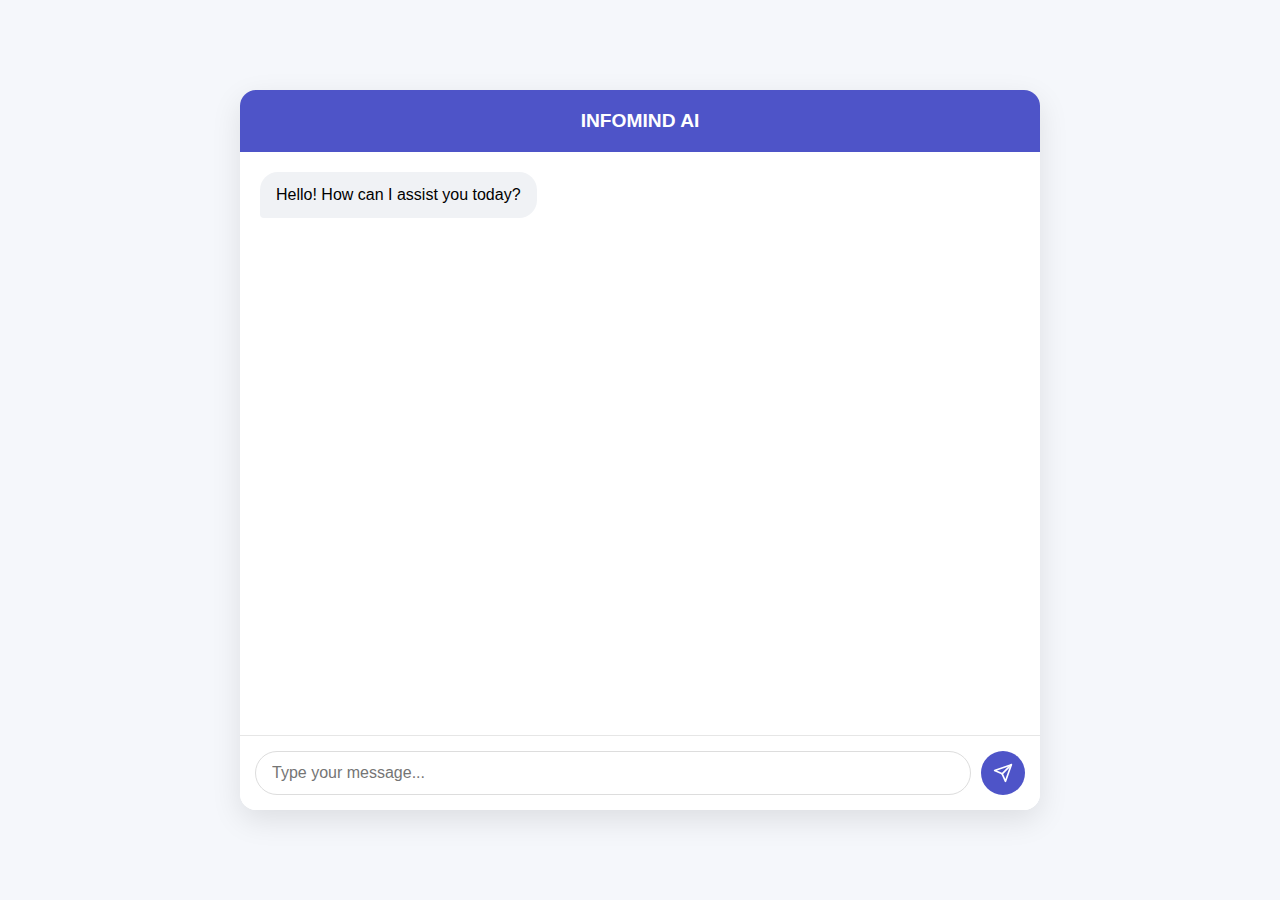
<file: api/frontend/index.html>
<!DOCTYPE html>
<html lang="en">

<head>
    <meta charset="UTF-8">
    <meta name="viewport" content="width=device-width, initial-scale=1.0">
    <title>Simple Chat Bot</title>
    <link rel="stylesheet" href="style.css">
</head>

<body>
    <div class="chat-container">
        <div class="chat-header">
            INFOMIND AI
        </div>
        <div class="chat-messages" id="chat-messages">
            <div class="message assistant-message">
                Hello! How can I assist you today?
            </div>
        </div>
        <div class="typing-indicator" id="typing-indicator">
            <span></span>
            <span></span>
            <span></span>
        </div>
        <div class="input-container">
            <input type="text" id="user-input" placeholder="Type your message..." autocomplete="off">
            <button id="send-button" title="Send">
                <svg width="20" height="20" viewBox="0 0 24 24" fill="none" xmlns="http://www.w3.org/2000/svg">
                    <path d="M22 2L11 13" stroke="white" stroke-width="2" stroke-linecap="round"
                        stroke-linejoin="round" />
                    <path d="M22 2L15 22L11 13L2 9L22 2Z" stroke="white" stroke-width="2" stroke-linecap="round"
                        stroke-linejoin="round" />
                </svg>
            </button>
        </div>
    </div>
    <script src="script.js"></script>
</body>

</html>
</file>
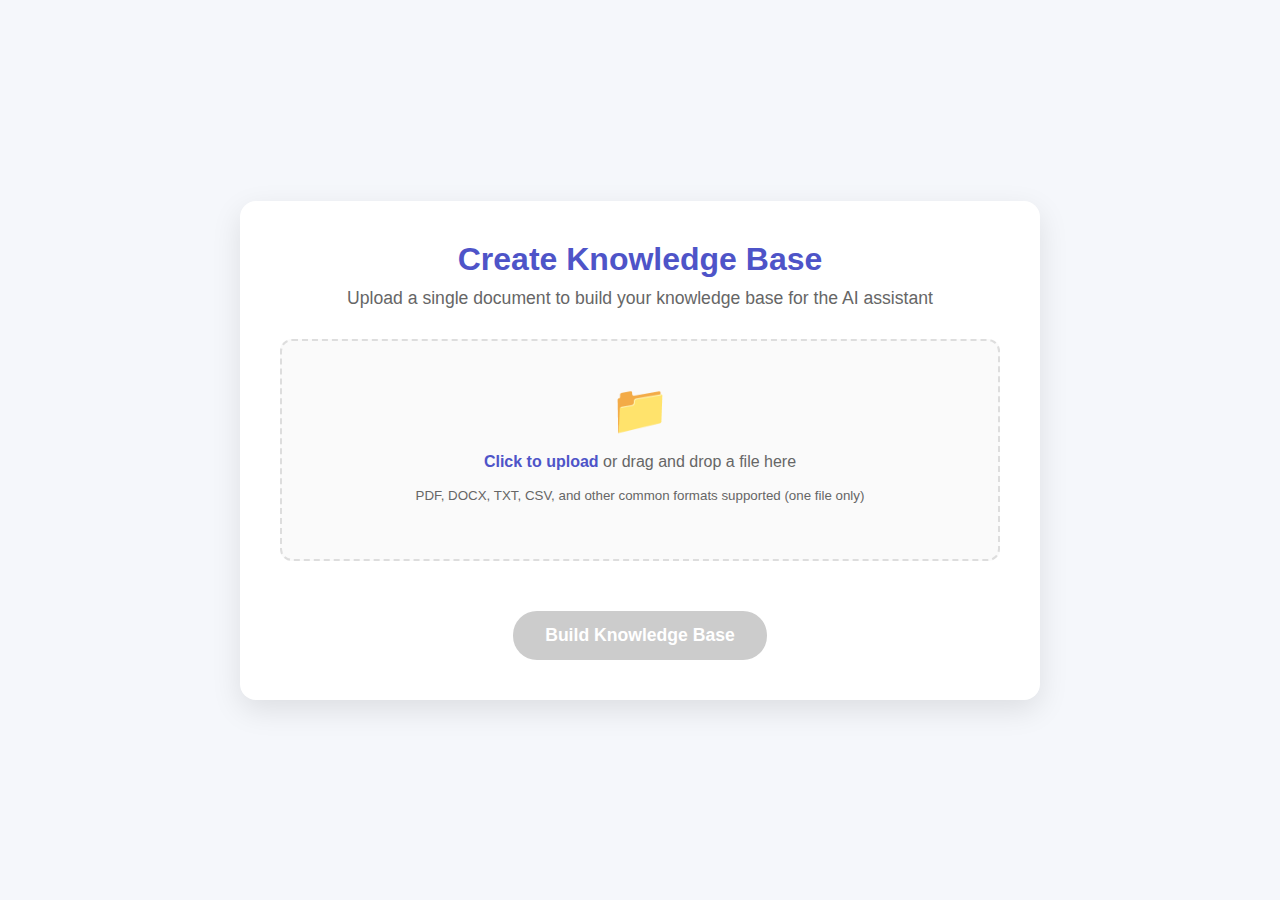
<file: api/frontend/upload.html>
<!DOCTYPE html>
<html lang="en">

<head>
    <meta charset="UTF-8">
    <meta name="viewport" content="width=device-width, initial-scale=1.0">
    <title>Knowledge Base File Upload</title>
    <style>
        * {
            margin: 0;
            padding: 0;
            box-sizing: border-box;
            font-family: 'Segoe UI', Tahoma, Geneva, Verdana, sans-serif;
        }

        body {
            background-color: #f5f7fb;
            display: flex;
            justify-content: center;
            align-items: center;
            min-height: 100vh;
            padding: 20px;
        }

        .upload-container {
            width: 100%;
            max-width: 800px;
            background-color: white;
            border-radius: 16px;
            box-shadow: 0 10px 30px rgba(0, 0, 0, 0.1);
            padding: 40px;
            text-align: center;
        }

        .upload-header {
            color: #333;
            margin-bottom: 30px;
        }

        .upload-header h1 {
            font-size: 2rem;
            font-weight: 600;
            margin-bottom: 10px;
            color: #4e54c8;
        }

        .upload-header p {
            color: #666;
            font-size: 1.1rem;
        }

        .upload-area {
            border: 2px dashed #ddd;
            border-radius: 12px;
            padding: 40px;
            margin: 30px 0;
            cursor: pointer;
            transition: all 0.3s ease;
            background-color: #fafafa;
        }

        .upload-area:hover {
            border-color: #4e54c8;
            background-color: #f0f4ff;
        }

        .upload-area.drag-over {
            border-color: #4e54c8;
            background-color: #e8f0ff;
        }

        .upload-icon {
            font-size: 48px;
            color: #aaa;
            margin-bottom: 15px;
        }

        .upload-text {
            color: #666;
            margin-bottom: 15px;
        }

        .upload-text strong {
            color: #4e54c8;
        }

        .file-input {
            display: none;
        }

        .selected-file {
            margin: 30px 0;
            text-align: left;
            border: 1px solid #eee;
            border-radius: 8px;
            padding: 15px;
            background-color: #f9f9f9;
            display: none;
        }

        .file-item {
            display: flex;
            align-items: center;
            padding: 10px;
            background-color: white;
            border-radius: 6px;
            border-left: 3px solid #4e54c8;
        }

        .file-icon {
            color: #4e54c8;
            margin-right: 12px;
            font-size: 18px;
        }

        .file-name {
            flex: 1;
            font-size: 0.95rem;
            color: #333;
        }

        .file-remove {
            color: #ff6b6b;
            background: none;
            border: none;
            cursor: pointer;
            font-size: 16px;
            padding: 0;
            margin-left: 10px;
        }

        .upload-btn {
            background-color: #4e54c8;
            color: white;
            border: none;
            border-radius: 24px;
            padding: 14px 32px;
            font-size: 1.1rem;
            font-weight: 600;
            cursor: pointer;
            transition: background-color 0.2s;
            margin-top: 20px;
        }

        .upload-btn:hover {
            background-color: #3a3f98;
        }

        .upload-btn:disabled {
            background-color: #ccc;
            cursor: not-allowed;
        }

        .status-message {
            margin-top: 20px;
            padding: 12px;
            border-radius: 8px;
            display: none;
            font-weight: 500;
        }

        .status-success {
            background-color: #d4edda;
            color: #155724;
            border: 1px solid #c3e6cb;
        }

        .status-error {
            background-color: #f8d7da;
            color: #721c24;
            border: 1px solid #f5c6cb;
        }

        .progress-container {
            margin-top: 20px;
            display: none;
        }

        .progress-bar {
            height: 8px;
            background-color: #e0e0e0;
            border-radius: 4px;
            overflow: hidden;
            margin-bottom: 10px;
        }

        .progress-fill {
            height: 100%;
            background-color: #4e54c8;
            width: 0%;
            transition: width 0.3s ease;
        }

        .progress-text {
            font-size: 0.9rem;
            color: #666;
        }
    </style>
</head>

<body>
    <div class="upload-container">
        <div class="upload-header">
            <h1>Create Knowledge Base</h1>
            <p>Upload a single document to build your knowledge base for the AI assistant</p>
        </div>

        <div class="upload-area" id="upload-area">
            <div class="upload-icon">📁</div>
            <div class="upload-text">
                <strong>Click to upload</strong> or drag and drop a file here
            </div>
            <div class="upload-text">
                <small>PDF, DOCX, TXT, CSV, and other common formats supported (one file only)</small>
            </div>
            <input type="file" id="file-input" class="file-input"
                accept=".pdf,.doc,.docx,.txt,.csv,.md,.rtf,.ppt,.pptx">
        </div>

        <div class="selected-file" id="selected-file">
            <div class="file-item">
                <span class="file-icon" id="file-icon">📎</span>
                <span class="file-name" id="file-name"></span>
                <button class="file-remove" id="file-remove">&times;</button>
            </div>
        </div>

        <div class="progress-container" id="progress-container">
            <div class="progress-bar">
                <div class="progress-fill" id="progress-fill"></div>
            </div>
            <div class="progress-text" id="progress-text">0% uploaded</div>
        </div>

        <button class="upload-btn" id="upload-btn" disabled>Build Knowledge Base</button>

        <div class="status-message" id="status-message"></div>
    </div>

    <script>
        document.addEventListener('DOMContentLoaded', () => {
            const uploadArea = document.getElementById('upload-area');
            const fileInput = document.getElementById('file-input');
            const selectedFile = document.getElementById('selected-file');
            const fileName = document.getElementById('file-name');
            const fileIcon = document.getElementById('file-icon');
            const fileRemove = document.getElementById('file-remove');
            const uploadBtn = document.getElementById('upload-btn');
            const statusMessage = document.getElementById('status-message');
            const progressContainer = document.getElementById('progress-container');
            const progressFill = document.getElementById('progress-fill');
            const progressText = document.getElementById('progress-text');

            let currentFile = null;

            // Handle file selection
            fileInput.addEventListener('change', handleFiles);

            // Handle drag and drop
            uploadArea.addEventListener('click', () => fileInput.click());

            uploadArea.addEventListener('dragover', (e) => {
                e.preventDefault();
                e.stopPropagation();
                uploadArea.classList.add('drag-over');
            });

            uploadArea.addEventListener('dragleave', (e) => {
                e.preventDefault();
                e.stopPropagation();
                uploadArea.classList.remove('drag-over');
            });

            uploadArea.addEventListener('drop', (e) => {
                e.preventDefault();
                e.stopPropagation();
                uploadArea.classList.remove('drag-over');

                if (e.dataTransfer.files && e.dataTransfer.files.length > 0) {
                    // Only allow one file
                    if (e.dataTransfer.files.length > 1) {
                        showStatusMessage('Please upload only one file.', 'error');
                        return;
                    }

                    fileInput.files = e.dataTransfer.files;
                    handleFiles();
                }
            });

            // Process selected files
            function handleFiles() {
                if (fileInput.files && fileInput.files.length > 0) {
                    currentFile = fileInput.files[0];
                    displaySelectedFile(currentFile);
                }
            }

            // Display the selected file
            function displaySelectedFile(file) {
                fileName.textContent = file.name;
                fileIcon.textContent = getFileIcon(file.name);
                selectedFile.style.display = 'block';
                uploadBtn.disabled = false;
                clearStatus();
            }

            // Remove the selected file
            fileRemove.addEventListener('click', () => {
                currentFile = null;
                fileInput.value = '';
                selectedFile.style.display = 'none';
                uploadBtn.disabled = true;
            });

            // Get appropriate file icon based on extension
            function getFileIcon(fileName) {
                const ext = fileName.toLowerCase().split('.').pop();
                switch (ext) {
                    case 'pdf': return '📄';
                    case 'doc': case 'docx': return '📄';
                    case 'txt': return '📝';
                    case 'csv': return '📊';
                    case 'md': return '📘';
                    case 'rtf': return '📄';
                    case 'ppt': case 'pptx': return '📊';
                    default: return '📎';
                }
            }

            // Handle upload button click
            uploadBtn.addEventListener('click', async () => {
                if (!currentFile) return;

                // Show progress indicator
                progressContainer.style.display = 'block';
                progressFill.style.width = '0%';
                progressText.textContent = '0% uploading';
                uploadBtn.disabled = true;
                statusMessage.style.display = 'none';

                try {
                    const formData = new FormData();
                    formData.append('files', currentFile);

                    // TODO: Replace with your actual API endpoint
                    const API_ENDPOINT = 'http://localhost:5000/upload';

                    // Simulate progress for demo
                    let progress = 0;
                    const progressInterval = setInterval(() => {
                        progress += 5;
                        if (progress >= 100) {
                            clearInterval(progressInterval);
                            progressFill.style.width = '100%';
                            progressText.textContent = '100% complete';

                            // Simulate API response after 1.5 seconds
                            setTimeout(() => {
                                showStatusMessage('Knowledge base created successfully!', 'success');
                                progressContainer.style.display = 'none';
                                uploadBtn.disabled = false;
                            }, 1500);
                        } else {
                            progressFill.style.width = `${progress}%`;
                            progressText.textContent = `${progress}% uploading`;
                        }
                    }, 150);

                    // This is where you would make the actual API call
                    const response = await fetch(API_ENDPOINT, {
                        method: 'POST',
                        headers: {
                            // Add any authentication headers if needed
                            // 'Authorization': 'Bearer your-token-here'
                        },
                        body: formData
                    });

                    if (!response.ok) {
                        throw new Error(`HTTP error! status: ${response.status}`);
                    }

                    const result = await response.json();
                    showStatusMessage('Knowledge base created successfully!', 'success');

                } catch (error) {
                    console.error('Upload error:', error);
                    showStatusMessage('Failed to upload file. Please try again.', 'error');
                    progressContainer.style.display = 'none';
                    uploadBtn.disabled = false;
                }
            });

            // Show status message
            function showStatusMessage(message, type) {
                statusMessage.textContent = message;
                statusMessage.className = 'status-message';
                statusMessage.classList.add(type === 'success' ? 'status-success' : 'status-error');
                statusMessage.style.display = 'block';

                // Auto-hide after 5 seconds
                setTimeout(() => {
                    statusMessage.style.display = 'none';
                }, 5000);
            }

            // Clear status message
            function clearStatus() {
                statusMessage.style.display = 'none';
            }
        });
    </script>
</body>

</html>
</file>
<file: api/frontend/style.css>
* {
    margin: 0;
    padding: 0;
    box-sizing: border-box;
    font-family: 'Segoe UI', Tahoma, Geneva, Verdana, sans-serif;
}

body {
    background-color: #f5f7fb;
    display: flex;
    justify-content: center;
    align-items: center;
    min-height: 100vh;
    padding: 20px;
}

.chat-container {
    width: 100%;
    max-width: 800px;
    height: 80vh;
    background-color: white;
    border-radius: 16px;
    box-shadow: 0 10px 30px rgba(0, 0, 0, 0.1);
    display: flex;
    flex-direction: column;
    overflow: hidden;
}

.chat-header {
    background-color: #4e54c8;
    color: white;
    padding: 20px;
    text-align: center;
    font-size: 1.2rem;
    font-weight: 600;
}

.chat-messages {
    flex: 1;
    padding: 20px;
    overflow-y: auto;
    display: flex;
    flex-direction: column;
    gap: 15px;
}

.message {
    max-width: 80%;
    padding: 12px 16px;
    border-radius: 18px;
    line-height: 1.4;
    position: relative;
    animation: fadeIn 0.3s ease-out;
}

@keyframes fadeIn {
    from {
        opacity: 0;
        transform: translateY(10px);
    }

    to {
        opacity: 1;
        transform: translateY(0);
    }
}

.user-message {
    background-color: #e1f5fe;
    align-self: flex-end;
    border-bottom-right-radius: 4px;
}

.assistant-message {
    background-color: #f0f2f5;
    align-self: flex-start;
    border-bottom-left-radius: 4px;
}

.input-container {
    display: flex;
    padding: 15px;
    background-color: white;
    border-top: 1px solid #e6e6e6;
}

#user-input {
    flex: 1;
    padding: 12px 16px;
    border: 1px solid #ddd;
    border-radius: 24px;
    outline: none;
    font-size: 1rem;
}

#send-button {
    background-color: #4e54c8;
    color: white;
    border: none;
    border-radius: 50%;
    width: 44px;
    height: 44px;
    margin-left: 10px;
    cursor: pointer;
    display: flex;
    justify-content: center;
    align-items: center;
    transition: background-color 0.2s;
}

#send-button:hover {
    background-color: #3a3f98;
}

#send-button:disabled {
    background-color: #ccc;
    cursor: not-allowed;
}

.typing-indicator {
    display: none;
    padding: 12px 16px;
    background-color: #f0f2f5;
    border-radius: 18px;
    align-self: flex-start;
    border-bottom-left-radius: 4px;
}

.typing-indicator span {
    height: 8px;
    width: 8px;
    float: left;
    margin: 0 2px;
    background-color: #999;
    display: block;
    border-radius: 50%;
    opacity: 0.4;
}

.typing-indicator span:nth-of-type(1) {
    animation: typing 1s infinite;
}

.typing-indicator span:nth-of-type(2) {
    animation: typing 1s infinite 0.2s;
}

.typing-indicator span:nth-of-type(3) {
    animation: typing 1s infinite 0.4s;
}

@keyframes typing {

    0%,
    100% {
        transform: translateY(0);
    }

    50% {
        transform: translateY(-5px);
    }
}
</file>
